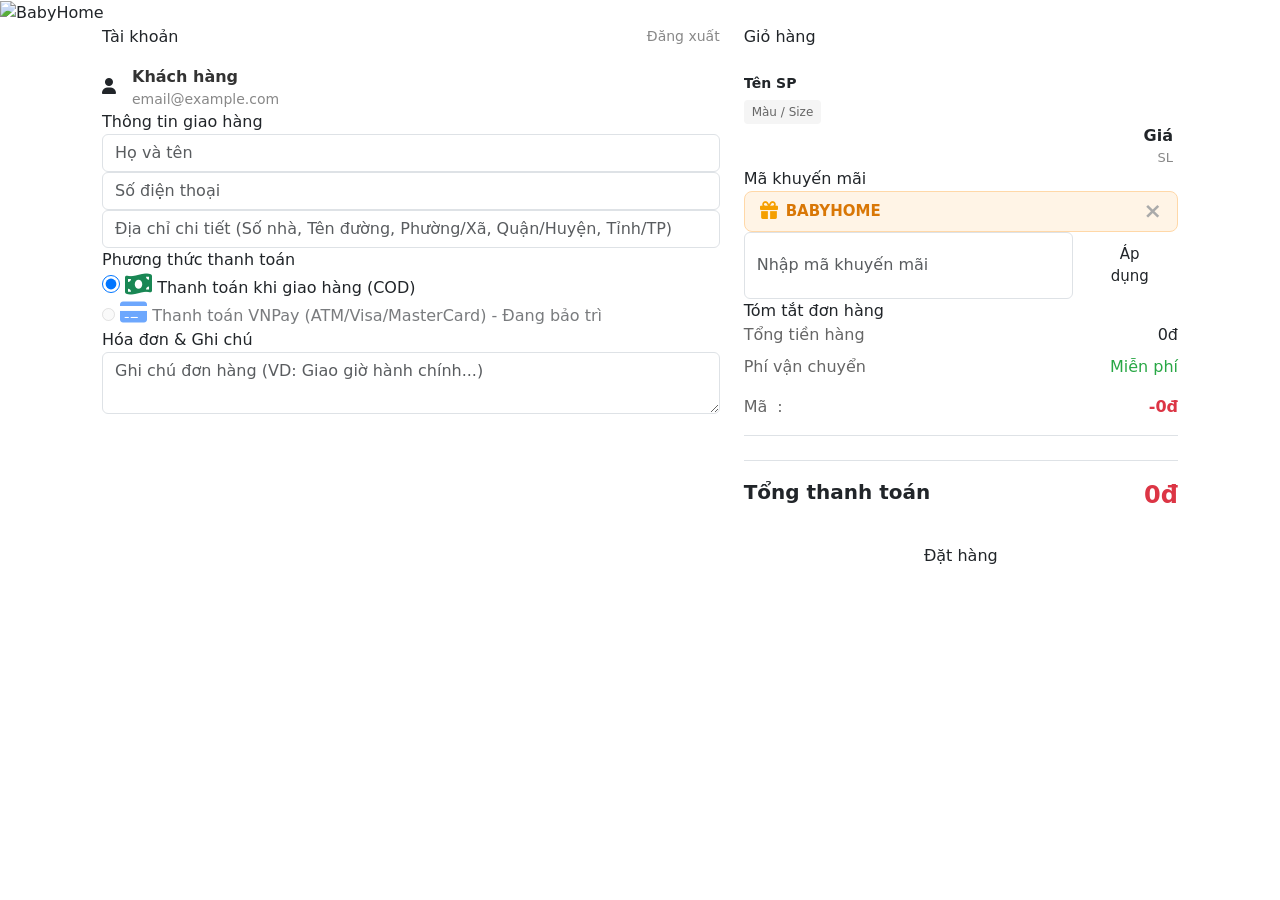
<file: src/main/resources/templates/checkout.html>
<!DOCTYPE html>
<html xmlns:th="http://www.thymeleaf.org">
<head>
    <title>Thanh toán - BabyHome</title>
    <meta charset="UTF-8">
    <link href="https://cdn.jsdelivr.net/npm/bootstrap@5.3.0/dist/css/bootstrap.min.css" rel="stylesheet">
    <link rel="stylesheet" href="https://cdnjs.cloudflare.com/ajax/libs/font-awesome/6.5.0/css/all.min.css">

    <link rel="stylesheet" th:href="@{/css/checkout.css}">
</head>
<body>

<div class="checkout-header">
    <a th:href="@{/}"><img th:src="@{/images/logo.jpg}" alt="BabyHome"></a>
</div>

<div class="container" style="max-width: 1100px;">
    <form th:action="@{/checkout}" method="post">
        <input type="hidden" name="voucherCode" th:value="${appliedVoucher}">
        <div class="row">

            <div class="col-md-7">

                <div class="c-card">
                    <div class="d-flex justify-content-between align-items-center mb-3">
                        <span class="c-title mb-0">Tài khoản</span>
                        <a href="/logout" style="color: #888; text-decoration: none; font-size: 14px;">Đăng xuất</a>
                    </div>
                    <div class="account-box">
                        <div class="d-flex align-items-center gap-3">
                            <div class="avatar-circle"><i class="fa fa-user"></i></div>
                            <div>
                                <div style="font-weight: bold; color: #333;" th:text="${user.fullname != null ? user.fullname : user.username}">Khách hàng</div>
                                <div style="color: #888; font-size: 14px;" th:text="${user.email}">email@example.com</div>
                            </div>
                        </div>
                    </div>
                </div>

                <div class="c-card">
                    <div class="c-title">Thông tin giao hàng</div>
                    <input type="text" class="form-control" placeholder="Họ và tên" th:value="${user.fullname}" required>
                    <input type="text" name="phone" class="form-control" placeholder="Số điện thoại" th:value="${user.phone}" required>

                    <div class="row">
                        <div class="col-12">
                            <input type="text" name="address" class="form-control" placeholder="Địa chỉ chi tiết (Số nhà, Tên đường, Phường/Xã, Quận/Huyện, Tỉnh/TP)" th:value="${user.address}" required>
                        </div>
                    </div>
                </div>

                <div class="c-card">
                    <div class="c-title">Phương thức thanh toán</div>

                    <label class="payment-method active">
                        <input type="radio" name="payment" value="cod" checked style="width: 18px; height: 18px;">
                        <i class="fa fa-money-bill-wave text-success fs-4"></i>
                        <span style="font-weight: 500;">Thanh toán khi giao hàng (COD)</span>
                    </label>

                    <label class="payment-method" style="opacity: 0.6; cursor: not-allowed;">
                        <input type="radio" name="payment" disabled>
                        <i class="fa fa-credit-card text-primary fs-4"></i>
                        <span>Thanh toán VNPay (ATM/Visa/MasterCard) - Đang bảo trì</span>
                    </label>
                </div>

                <div class="c-card">
                    <div class="c-title">Hóa đơn & Ghi chú</div>
                    <textarea name="note" class="form-control" rows="2" placeholder="Ghi chú đơn hàng (VD: Giao giờ hành chính...)"></textarea>
                </div>

            </div>

            <div class="col-md-5">

                <div class="c-card">
                    <div class="c-title">Giỏ hàng</div>
                    <div style="max-height: 300px; overflow-y: auto; padding-right: 5px;">
                        <div class="cart-item" th:each="item : ${cartItems}">
                            <img th:src="${item.image != null ? item.image : '/images/logo.jpg'}">
                            <div class="cart-item-info">
                                <div style="font-weight: bold; font-size: 14px; margin-bottom: 5px;" th:text="${item.name}">Tên SP</div>
                                <div style="font-size: 12px; color: #666; background: #f5f5f5; padding: 3px 8px; border-radius: 4px; display: inline-block;" th:text="${item.color} + ' / ' + ${item.size}">Màu / Size</div>
                            </div>
                            <div style="text-align: right;">
                                <div style="font-weight: bold;" th:text="${#numbers.formatDecimal(item.price, 0, 'COMMA', 0, 'POINT')} + 'đ'">Giá</div>
                                <div style="color: #888; font-size: 13px;" th:text="'x' + ${item.quantity}">SL</div>
                            </div>
                        </div>
                    </div>
                </div>

                <div class="c-card">
                    <div class="c-title">Mã khuyến mãi</div>

                    <div th:if="${appliedVoucher != null and appliedVoucher != ''}"
                         style="display: inline-flex; align-items: center; background: #fff4e6; border: 1px solid #ffd8a8; padding: 8px 15px; border-radius: 8px; width: 100%; box-sizing: border-box;">
                        <i class="fa fa-gift me-2" style="color: #f59f00; font-size: 18px;"></i>
                        <span style="color: #d97706; font-weight: bold; margin-right: auto; font-size: 15px;" th:text="${appliedVoucher}">BABYHOME</span>

                        <a href="/checkout" style="color: #aaa; text-decoration: none; font-size: 22px; font-weight: bold; line-height: 1; cursor: pointer; transition: 0.2s;" onmouseover="this.style.color='#dc3545'" onmouseout="this.style.color='#aaa'">&times;</a>
                    </div>

                    <div th:if="${appliedVoucher == null or appliedVoucher == ''}" class="d-flex gap-2">
                        <input type="text" id="manualVoucher" class="form-control mb-0" placeholder="Nhập mã khuyến mãi">
                        <button type="button" class="btn btn-submit px-4" style="padding: 10px 20px; font-size: 15px;" onclick="applyManualVoucher()">Áp dụng</button>
                    </div>
                </div>

                <div class="c-card">
                    <div class="c-title">Tóm tắt đơn hàng</div>

                    <div class="d-flex justify-content-between mb-2">
                        <span style="color: #666;">Tổng tiền hàng</span>
                        <span style="font-weight: 500;" th:text="${#numbers.formatDecimal(totalPrice, 0, 'COMMA', 0, 'POINT')} + 'đ'">0đ</span>
                    </div>

                    <div class="d-flex justify-content-between mb-3">
                        <span style="color: #666;">Phí vận chuyển</span>
                        <span style="font-weight: 500; color: #28a745;">Miễn phí</span>
                    </div>

                    <div th:if="${appliedVoucher != null and appliedVoucher != ''}" class="d-flex justify-content-between mb-3 pb-3 border-bottom">
                        <span style="color: #666;">Mã <span th:text="'[' + ${appliedVoucher} + ']'" style="color: #4a90e2; font-weight: bold; margin-left: 5px;"></span>:</span>
                        <span class="fw-bold text-danger" th:text="${discount > 0 ? '-' + #numbers.formatDecimal(discount, 0, 'COMMA', 0, 'POINT') + 'đ' : 'Miễn phí'}">-0đ</span>
                    </div>

                    <div th:if="${appliedVoucher == null or appliedVoucher == ''}" class="border-bottom mb-3 pb-2"></div>

                    <div class="d-flex justify-content-between mb-4 mt-2">
                        <span class="fw-bold fs-5">Tổng thanh toán</span>
                        <span class="fw-bold fs-4 text-danger" th:text="${#numbers.formatDecimal(finalPrice, 0, 'COMMA', 0, 'POINT')} + 'đ'">0đ</span>
                    </div>

                    <button type="submit" class="btn btn-submit w-100">Đặt hàng</button>
                </div>

            </div>

        </div>
    </form>
</div>
<script>
    // Hàm giúp khách hàng tự gõ mã ở trang Checkout
    function applyManualVoucher() {
        var code = document.getElementById('manualVoucher').value;
        if(code.trim() !== '') {
            // Tải lại trang và truyền mã vừa gõ lên máy chủ
            window.location.href = '/checkout?voucher=' + code.trim().toUpperCase();
        }
    }
</script>
</body>
</html>
</file>
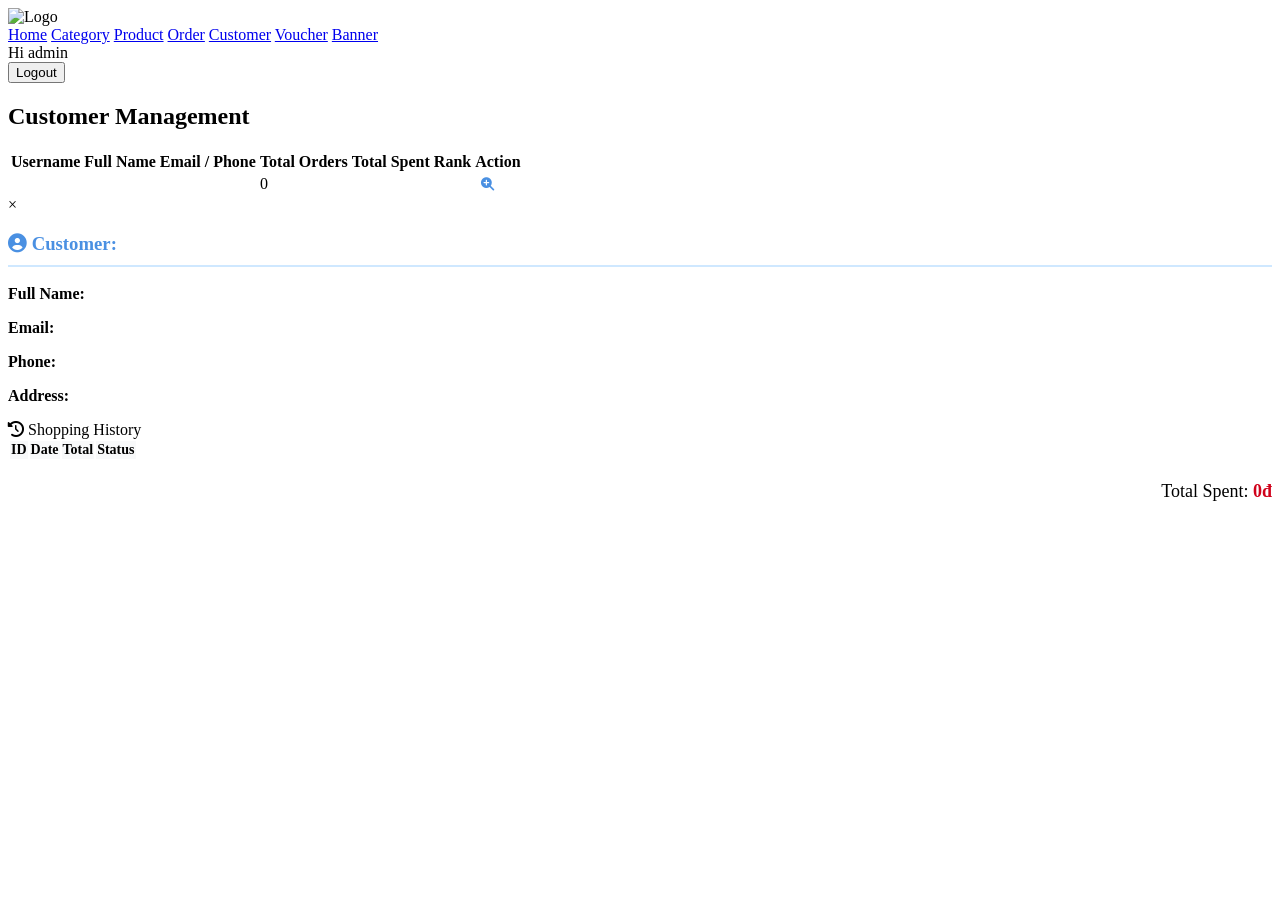
<file: src/main/resources/templates/admin/customer.html>
<!DOCTYPE html>
<html xmlns:th="http://www.thymeleaf.org">
<head>
    <meta charset="UTF-8">
    <title>Admin - Customer Management</title>
    <link rel="stylesheet" th:href="@{/css/customer.css}">
    <link rel="stylesheet" href="https://cdnjs.cloudflare.com/ajax/libs/font-awesome/6.5.0/css/all.min.css">
</head>
<body>

<div class="header">
    <div class="logo"><img th:src="@{/images/logo.jpg}" alt="Logo"></div>
    <div class="nav">
        <a href="/admin/home">Home</a>
        <a href="/admin/category">Category</a>
        <a href="/admin/product">Product</a>
        <a href="/admin/order">Order</a>
        <a href="/admin/customer" class="active">Customer</a>
        <a href="/admin/voucher">Voucher</a>
        <a href="/admin/banner">Banner</a>
    </div>
    <div class="right-header">
        <span>Hi <span th:text="${#authentication.name}">admin</span></span>
        <form method="post" action="/logout" style="margin: 0;"><button type="submit" class="logout">Logout</button></form>
    </div>
</div>

<h2 class="title">Customer Management</h2>

<div class="container-full">
    <table>
        <thead>
        <tr>
            <th>Username</th>
            <th>Full Name</th>
            <th>Email / Phone</th>
            <th>Total Orders</th>
            <th>Total Spent</th>
            <th>Rank</th>
            <th>Action</th>
        </tr>
        </thead>
        <tbody>
        <tr th:each="c : ${customers}" class="clickable-row" th:data-id="${c.user.id}"
            th:attr="onclick=|showDetail('${c.user.id}', '${c.user.username}', '${c.user.fullname}', '${c.user.email}', '${c.user.phone}', '${c.user.address}', '${c.orderCount}', '${c.totalSpent}')|">
            <td th:text="${c.user.username}" style="font-weight: bold; color: #4a90e2;"></td>
            <td th:text="${c.user.fullname != null ? c.user.fullname : '---'}"></td>
            <td>
                <span th:text="${c.user.email}"></span><br>
                <small th:text="${c.user.phone != null ? c.user.phone : 'N/A'}"></small>
            </td>
            <td th:text="${c.orderCount}">0</td>
            <td th:text="${#numbers.formatDecimal(c.totalSpent, 0, 'COMMA', 0, 'POINT') + 'đ'}" style="font-weight: bold; color: #d0021b;"></td>
            <td>
                    <span th:class="'rank-badge ' + (${c.rank == 'NEW'} ? 'rank-new' : (${c.rank == 'VIP'} ? 'rank-vip' : 'rank-loyal'))"
                          th:text="${c.rank}"></span>
            </td>
            <td><button class="action-btn-new" style="border:none; background:none; color:#4a90e2; cursor:pointer;"><i class="fa fa-search-plus"></i></button></td>
        </tr>
        </tbody>
    </table>
</div>

<div id="customerModal" class="modal">
    <div class="modal-content">
        <span class="close-btn" onclick="closeModal()">&times;</span>
        <h3 style="color: #4a90e2; border-bottom: 2px solid #cfe8ff; padding-bottom: 10px;">
            <i class="fa fa-user-circle"></i> Customer: <span id="m-user"></span>
        </h3>

        <div class="info-box">
            <div>
                <p><strong>Full Name:</strong> <span id="m-name"></span></p>
                <p><strong>Email:</strong> <span id="m-email"></span></p>
            </div>
            <div>
                <p><strong>Phone:</strong> <span id="m-phone"></span></p>
                <p><strong>Address:</strong> <span id="m-address"></span></p>
            </div>
        </div>

        <div class="history-title"><i class="fa fa-history"></i> Shopping History</div>
        <table style="font-size: 14px;">
            <thead>
            <tr style="background: #f8f9fa;">
                <th>ID</th>
                <th>Date</th>
                <th>Total</th>
                <th>Status</th>
            </tr>
            </thead>
            <tbody id="historyBody">
            </tbody>
        </table>

        <div style="text-align: right; margin-top: 20px; font-size: 18px;">
            Total Spent: <span id="m-total" style="color: #d0021b; font-weight: bold;">0đ</span>
        </div>
    </div>
</div>

<script>
    async function showDetail(id, user, name, email, phone, addr, count, spent) {
        // 1. Fill thông tin cơ bản
        document.getElementById('m-user').innerText = user;
        document.getElementById('m-name').innerText = name !== 'null' ? name : '---';
        document.getElementById('m-email').innerText = email !== 'null' ? email : '---';
        document.getElementById('m-phone').innerText = phone !== 'null' ? phone : '---';
        document.getElementById('m-address').innerText = addr !== 'null' ? addr : 'No address provided';
        document.getElementById('m-total').innerText = Number(spent).toLocaleString('vi-VN') + "đ";

        // 2. Fetch lịch sử mua hàng
        try {
            const res = await fetch('/admin/customer/orders/' + id);
            const orders = await res.json();
            const body = document.getElementById('historyBody');
            body.innerHTML = '';

            if (orders.length === 0) {
                body.innerHTML = '<tr><td colspan="4">No shopping history</td></tr>';
            } else {
                orders.forEach(o => {
                    const date = new Date(o.createDate).toLocaleDateString('vi-VN');
                    body.innerHTML += `
                        <tr>
                            <td>#${o.id}</td>
                            <td>${date}</td>
                            <td style="color: #d0021b; font-weight: bold;">${o.totalAmount.toLocaleString('vi-VN')}đ</td>
                            <td><span class="rank-badge ${o.status === 'APPROVED' ? 'rank-loyal' : 'rank-new'}">${o.status}</span></td>
                        </tr>`;
                });
            }
        } catch (e) { console.error(e); }

        document.getElementById('customerModal').style.display = 'flex';
    }

    function closeModal() { document.getElementById('customerModal').style.display = 'none'; }
    window.onclick = function(event) {
        if (event.target == document.getElementById('customerModal')) closeModal();
    }
</script>
</body>
</html>
</file>
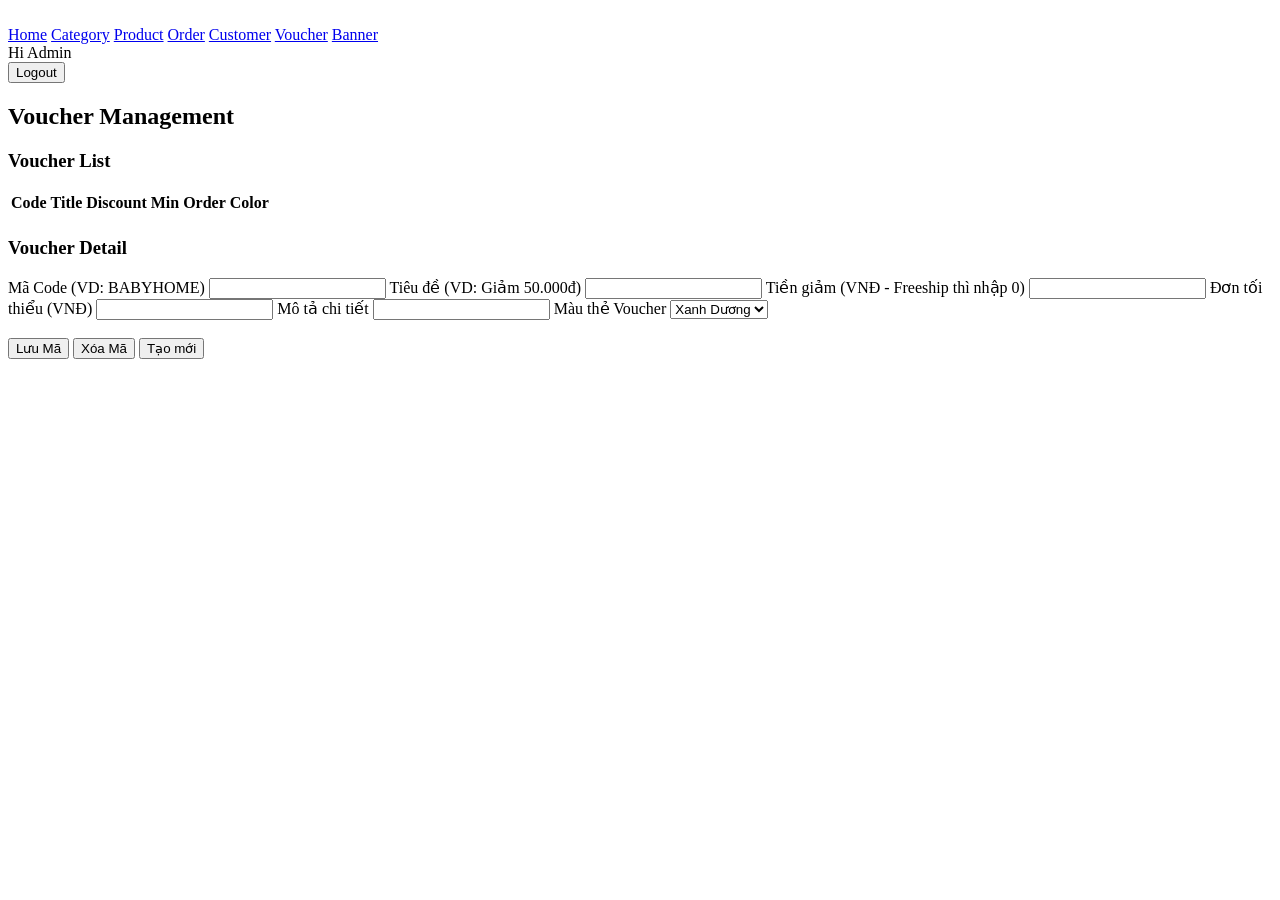
<file: src/main/resources/templates/admin/voucher.html>
<!DOCTYPE html>
<html xmlns:th="http://www.thymeleaf.org">
<head>
    <meta charset="UTF-8">
    <title>Admin - Voucher Management</title>
    <link rel="stylesheet" th:href="@{/css/voucher.css}">
</head>
<body>

<div class="header">
    <div class="logo">
        <img th:src="@{/images/logo.jpg}">
    </div>
    <div class="nav">
        <a href="/admin/home">Home</a>
        <a href="/admin/category">Category</a>
        <a href="/admin/product">Product</a>
        <a href="/admin/order">Order</a>
        <a href="/admin/customer">Customer</a>
        <a href="/admin/voucher" class="active">Voucher</a>
        <a href="/admin/banner">Banner</a>
    </div>
    <div class="right-header">
        <span>Hi Admin</span>
        <form method="post" action="/logout"><button class="logout">Logout</button></form>
    </div>
</div>

<h2 class="title">Voucher Management</h2>

<div class="container">
    <div class="left">
        <h3 class="title">Voucher List</h3>
        <table>
            <tr>
                <th>Code</th>
                <th>Title</th>
                <th>Discount</th>
                <th>Min Order</th>
                <th>Color</th>
            </tr>
            <tr th:each="v : ${vouchers}"
                th:attr="data-id=${v.id}, data-code=${v.code}, data-title=${v.title}, data-discount=${v.discount}, data-min=${v.minAmount}, data-desc=${v.description}, data-color=${v.color}"
                onclick="selectVoucher(this)" style="cursor: pointer;">
                <td th:text="${v.code}" style="font-weight: bold; color: #4a90e2;"></td>
                <td th:text="${v.title}"></td>
                <td th:text="${#numbers.formatDecimal(v.discount, 0, 'COMMA', 0, 'POINT')}"></td>
                <td th:text="${#numbers.formatDecimal(v.minAmount, 0, 'COMMA', 0, 'POINT')}"></td>
                <td><span th:text="${v.color}" th:style="'background:' + (${v.color == 'blue'} ? '#5da2f0' : '#ff9b71') + '; padding: 3px 8px; border-radius: 4px; color: white; font-size: 12px;'"></span></td>
            </tr>
        </table>
    </div>

    <div class="right">
        <h3 class="title">Voucher Detail</h3>
        <form th:action="@{/admin/voucher/save}" method="post">
            <input type="hidden" id="id" name="id">

            <label>Mã Code (VD: BABYHOME)</label>
            <input type="text" id="code" name="code" required>

            <label>Tiêu đề (VD: Giảm 50.000đ)</label>
            <input type="text" id="title" name="title" required>

            <label>Tiền giảm (VNĐ - Freeship thì nhập 0)</label>
            <input type="number" id="discount" name="discount" required>

            <label>Đơn tối thiểu (VNĐ)</label>
            <input type="number" id="minAmount" name="minAmount" required>

            <label>Mô tả chi tiết</label>
            <input type="text" id="description" name="description" required>

            <label>Màu thẻ Voucher</label>
            <select id="color" name="color">
                <option value="blue">Xanh Dương</option>
                <option value="orange">Cam</option>
            </select>

            <br><br>
            <button type="submit">Lưu Mã</button>
            <button type="button" onclick="deleteVoucher()">Xóa Mã</button>
            <button type="button" onclick="resetForm()">Tạo mới</button>
        </form>
    </div>
</div>

<script>
    function selectVoucher(row) {
        document.getElementById("id").value = row.dataset.id;
        document.getElementById("code").value = row.dataset.code;
        document.getElementById("title").value = row.dataset.title;
        document.getElementById("discount").value = row.dataset.discount;
        document.getElementById("minAmount").value = row.dataset.min;
        document.getElementById("description").value = row.dataset.desc;
        document.getElementById("color").value = row.dataset.color;
    }

    function resetForm() {
        document.getElementById("id").value = "";
        document.getElementById("code").value = "";
        document.getElementById("title").value = "";
        document.getElementById("discount").value = "0";
        document.getElementById("minAmount").value = "0";
        document.getElementById("description").value = "";
    }

    function deleteVoucher() {
        const idVal = document.getElementById("id").value;
        if(!idVal){ alert("Chọn Voucher trước!"); return; }
        if(confirm("Xóa Voucher này?")){ window.location.href = "/admin/voucher/delete/" + idVal; }
    }
</script>
</body>
</html>
</file>
